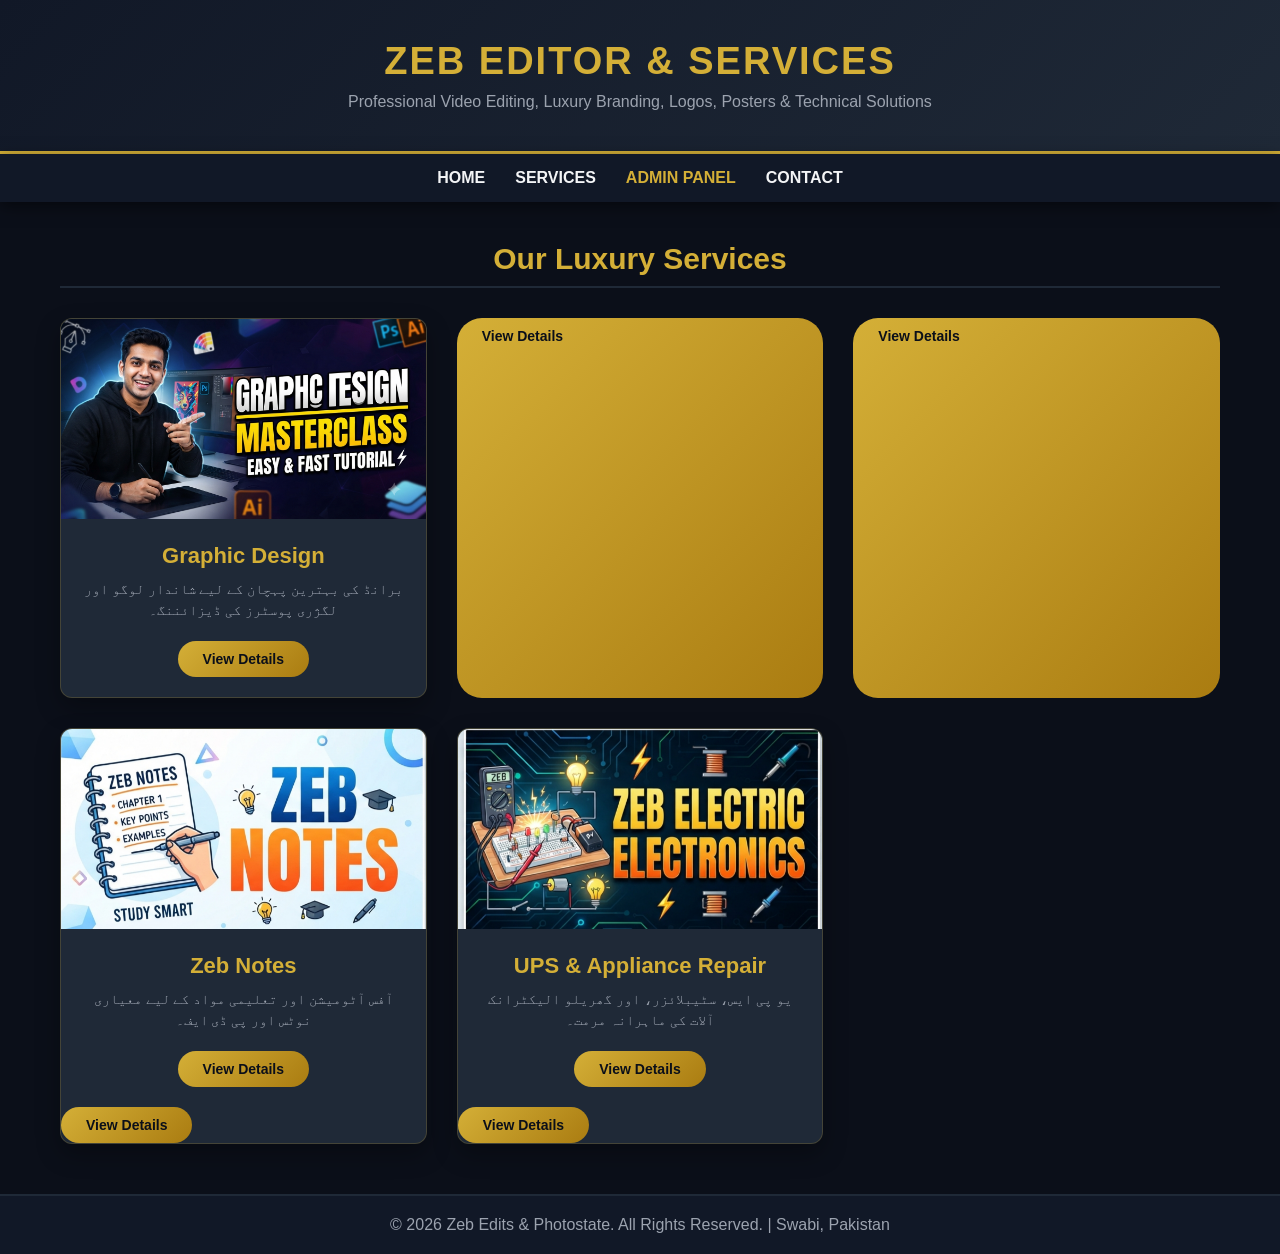
<file: index.html>
<!DOCTYPE html>
<html lang="ur" dir="ltr">
<head>
  <!-- ویب سائٹ کا فاو آئیکن (Favicon) -->
<link rel="icon" type="image/png" href="favicon.png">

    <meta charset="UTF-8">
    <meta name="viewport" content="width=device-width, initial-scale=1.0">
    <title>Zeb Editor & Services - Luxury Web</title>
    <style>
        * {
            margin: 0;
            padding: 0;
            box-sizing: border-box;
            font-family: 'Segoe UI', Tahoma, Geneva, Verdana, sans-serif;
        }
        body {
            background-color: #0b0f19;
            color: #f3f4f6;
        }
        /* Luxury Header */
        header {
            background: linear-gradient(135deg, #111827 0%, #1f2937 100%);
            padding: 40px 20px;
            text-align: center;
            border-bottom: 3px solid #d4af37; /* گولڈن بارڈر */
        }
        header h1 {
            font-size: 38px;
            color: #d4af37; /* لگژری گولڈ کلر */
            margin-bottom: 10px;
            text-transform: uppercase;
            letter-spacing: 2px;
        }
        header p {
            font-size: 16px;
            color: #9ca3af;
        }
        /* Navigation Bar */
        .nav-bar {
            background: #111827;
            padding: 15px;
            display: flex;
            justify-content: center;
            gap: 30px;
            box-shadow: 0px 4px 15px rgba(0, 0, 0, 0.5);
            position: sticky;
            top: 0;
            z-index: 1000;
        }
        .nav-bar a {
            color: #f3f4f6;
            text-decoration: none;
            font-size: 16px;
            font-weight: bold;
            transition: 0.3s;
            text-transform: uppercase;
        }
        .nav-bar a:hover {
            color: #d4af37;
        }
        /* Services Section */
        .container {
            max-width: 1200px;
            margin: 40px auto;
            padding: 0 20px;
        }
        .section-title {
            text-align: center;
            font-size: 30px;
            color: #d4af37;
            margin-bottom: 30px;
            border-bottom: 2px solid #1f2937;
            padding-bottom: 10px;
        }
        .services-grid {
            display: grid;
            grid-template-columns: repeat(auto-fit, minmax(280px, 1fr));
            gap: 30px;
        }
        .service-card {
            background: #1f2937;
            border-radius: 12px;
            overflow: hidden;
            box-shadow: 0 10px 25px rgba(0,0,0,0.3);
            border: 1px solid rgba(212, 175, 55, 0.2);
            transition: transform 0.3s ease, border-color 0.3s ease;
        }
        .service-card:hover {
            transform: translateY(-8px);
            border-color: #d4af37;
        }
        .service-card img {
            width: 100%;
            height: 200px;
            object-fit: cover;
        }
        .service-content {
            padding: 20px;
            text-align: center;
        }
        .service-content h3 {
            color: #d4af37;
            font-size: 22px;
            margin-bottom: 10px;
        }
        .service-content p {
            color: #9ca3af;
            font-size: 14px;
            margin-bottom: 20px;
            line-height: 1.5;
        }
        .btn-luxury {
            display: inline-block;
            background: linear-gradient(135deg, #d4af37 0%, #aa7c11 100%);
            color: #0b0f19;
            padding: 10px 25px;
            border-radius: 25px;
            text-decoration: none;
            font-weight: bold;
            font-size: 14px;
            transition: 0.3s;
        }
        .btn-luxury:hover {
            background: #f3f4f6;
            color: #111827;
        }
        /* Footer */
        footer {
            background: #111827;
            text-align: center;
            padding: 20px;
            color: #9ca3af;
            border-top: 2px solid #1f2937;
            margin-top: 50px;
        }
    </style>
</head>
<body>

    <header>
        <h1>Zeb Editor & Services</h1>
        <p>Professional Video Editing, Luxury Branding, Logos, Posters & Technical Solutions</p>
    </header>

    <div class="nav-bar">
        <a href="#home">Home</a>
        <a href="#services">Services</a>
        <a href="admin.html" target="_blank" style="color: #d4af37;">Admin Panel</a>
        <a href="#contact">Contact</a>
    </div>

    <div class="container" id="services">
        <h2 class="section-title">Our Luxury Services</h2>
        
        <div class="services-grid">
            <!-- کارڈ 1 -->
            <div class="service-card">
                <img src="graphic.jpg" alt="Graphic Design">
                <div class="service-content">
                    <h3>Graphic Design</h3>
                    <p>برانڈ کی بہترین پہچان کے لیے شاندار لوگو اور لگژری پوسٹرز کی ڈیزائننگ۔</p>
                    <a href="#contact" class="btn-luxury">View Details</a>
                </div>
            </div>
            <a href="graphic-detail.html" class="btn-luxury">View Details</a>
<!-- Zeb Notes کارڈ کا بٹن -->
<a href="notes-detail.html" class="btn-luxury">View Details</a>

            <!-- کارڈ 2 -->
            <div class="service-card">
                <img src="zeb-notes.jpg" alt="Zeb Notes">
                <div class="service-content">
                    <h3>Zeb Notes</h3>
                    <p>آفس آٹومیشن اور تعلیمی مواد کے لیے معیاری نوٹس اور پی ڈی ایف۔</p>
                    <a href="#contact" class="btn-luxury">View Details</a>
                </div>
                <a href="notes-detail.html" class="btn-luxury">View Details</a>
            </div>

            <!-- کارڈ 3 -->
            <div class="service-card">
                <img src="appliance-repair.jpg" alt="Repair Services">
                <div class="service-content">
                    <h3>UPS & Appliance Repair</h3>
                    <p>یو پی ایس، سٹیبلائزر، اور گھریلو الیکٹرانک آلات کی ماہرانہ مرمت۔</p>
                    <a href="#contact" class="btn-luxury">View Details</a>
                </div><a href="repair-detail.html" class="btn-luxury">View Details</a>
            </div>
        </div>
    </div>

    <footer>
        <p>&copy; 2026 Zeb Edits & Photostate. All Rights Reserved. | Swabi, Pakistan</p>
    </footer>

</body>
</html>
</file>
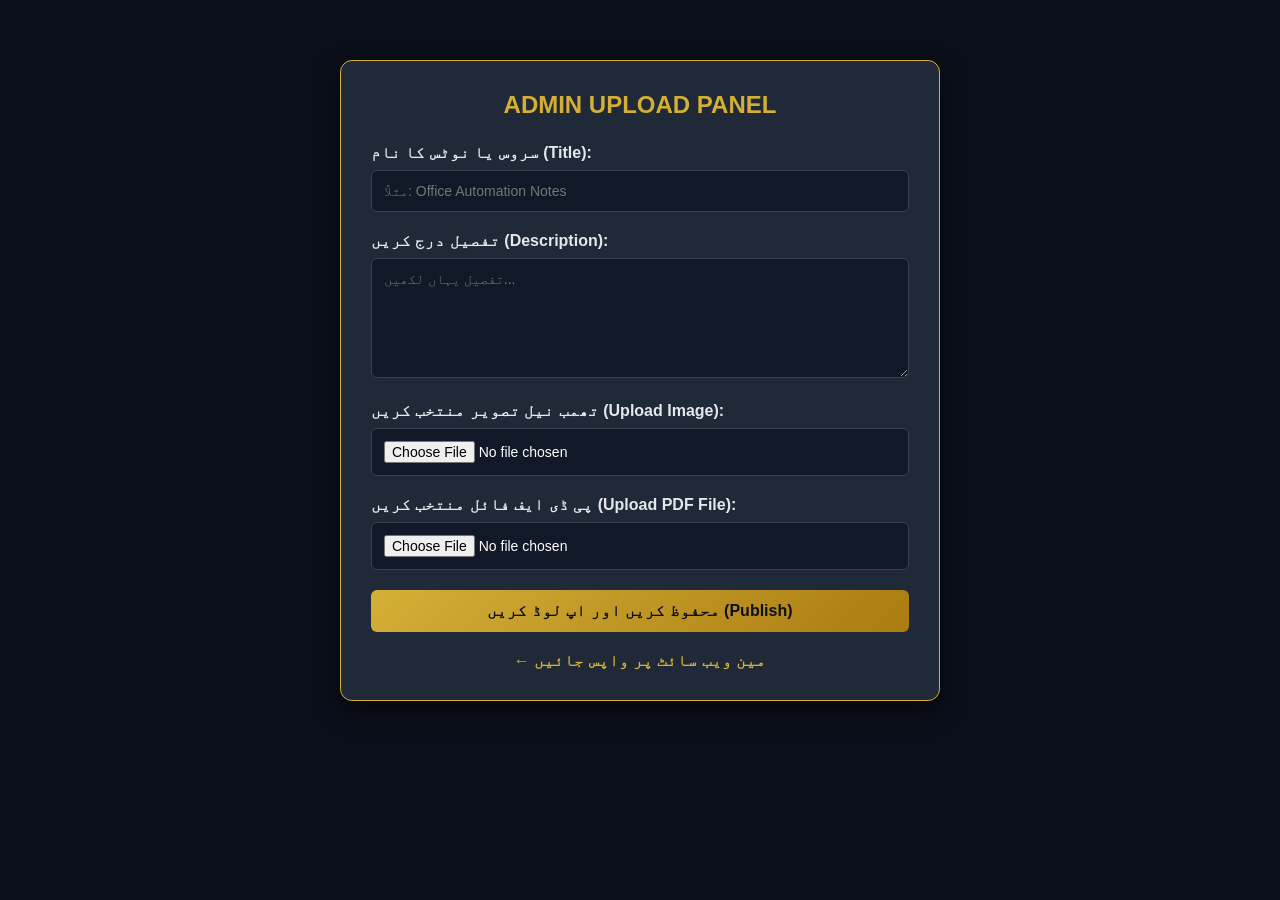
<file: admin.html>
<!DOCTYPE html>
<html lang="ur" dir="ltr">
<head>
  <!-- ویب سائٹ کا فاو آئیکن (Favicon) -->
<link rel="icon" type="image/png" href="favicon.png">

    <meta charset="UTF-8">
    <meta name="viewport" content="width=device-width, initial-scale=1.0">
    <title>Admin Panel - Upload Services & PDFs</title>
    <style>
        * {
            margin: 0;
            padding: 0;
            box-sizing: border-box;
            font-family: 'Segoe UI', Tahoma, Geneva, Verdana, sans-serif;
        }
        body {
            background-color: #0b0f19;
            color: #f3f4f6;
            padding: 20px;
        }
        .admin-container {
            max-width: 600px;
            margin: 40px auto;
            background: #1f2937;
            padding: 30px;
            border-radius: 12px;
            box-shadow: 0 10px 25px rgba(0,0,0,0.5);
            border: 1px solid #d4af37;
        }
        h2 {
            color: #d4af37;
            text-align: center;
            margin-bottom: 25px;
            text-transform: uppercase;
        }
        .form-group {
            margin-bottom: 20px;
        }
        label {
            display: block;
            margin-bottom: 8px;
            font-weight: bold;
            color: #e5e7eb;
        }
        input[type="text"], textarea, input[type="file"] {
            width: 100%;
            padding: 12px;
            background: #111827;
            border: 1px solid #374151;
            border-radius: 6px;
            color: white;
            font-size: 14px;
        }
        textarea {
            height: 120px;
            resize: vertical;
        }
        .btn-submit {
            width: 100%;
            background: linear-gradient(135deg, #d4af37 0%, #aa7c11 100%);
            color: #0b0f19;
            padding: 12px;
            border: none;
            border-radius: 6px;
            font-size: 16px;
            font-weight: bold;
            cursor: pointer;
            transition: 0.3s;
        }
        .btn-submit:hover {
            background: #f3f4f6;
            color: #111827;
        }
        .back-link {
            display: block;
            text-align: center;
            margin-top: 20px;
            color: #d4af37;
            text-decoration: none;
            font-weight: bold;
        }
        .back-link:hover {
            text-decoration: underline;
        }
    </style>
</head>
<body>

    <div class="admin-container">
        <h2>Admin Upload Panel</h2>
        <form>
            <div class="form-group">
                <label>سروس یا نوٹس کا نام (Title):</label>
                <input type="text" placeholder="مثلاً: Office Automation Notes">
            </div>

            <div class="form-group">
                <label>تفصیل درج کریں (Description):</label>
                <textarea placeholder="تفصیل یہاں لکھیں..."></textarea>
            </div>

            <div class="form-group">
                <label>تھمب نیل تصویر منتخب کریں (Upload Image):</label>
                <input type="file" accept="image/*">
            </div>

            <div class="form-group">
                <label>پی ڈی ایف فائل منتخب کریں (Upload PDF File):</label>
                <input type="file" accept=".pdf">
            </div>

            <button type="submit" class="btn-submit">محفوظ کریں اور اپ لوڈ کریں (Publish)</button>
        </form>

        <a href="index.html" class="back-link">← مین ویب سائٹ پر واپس جائیں</a>
    </div>

</body>
</html>
</file>
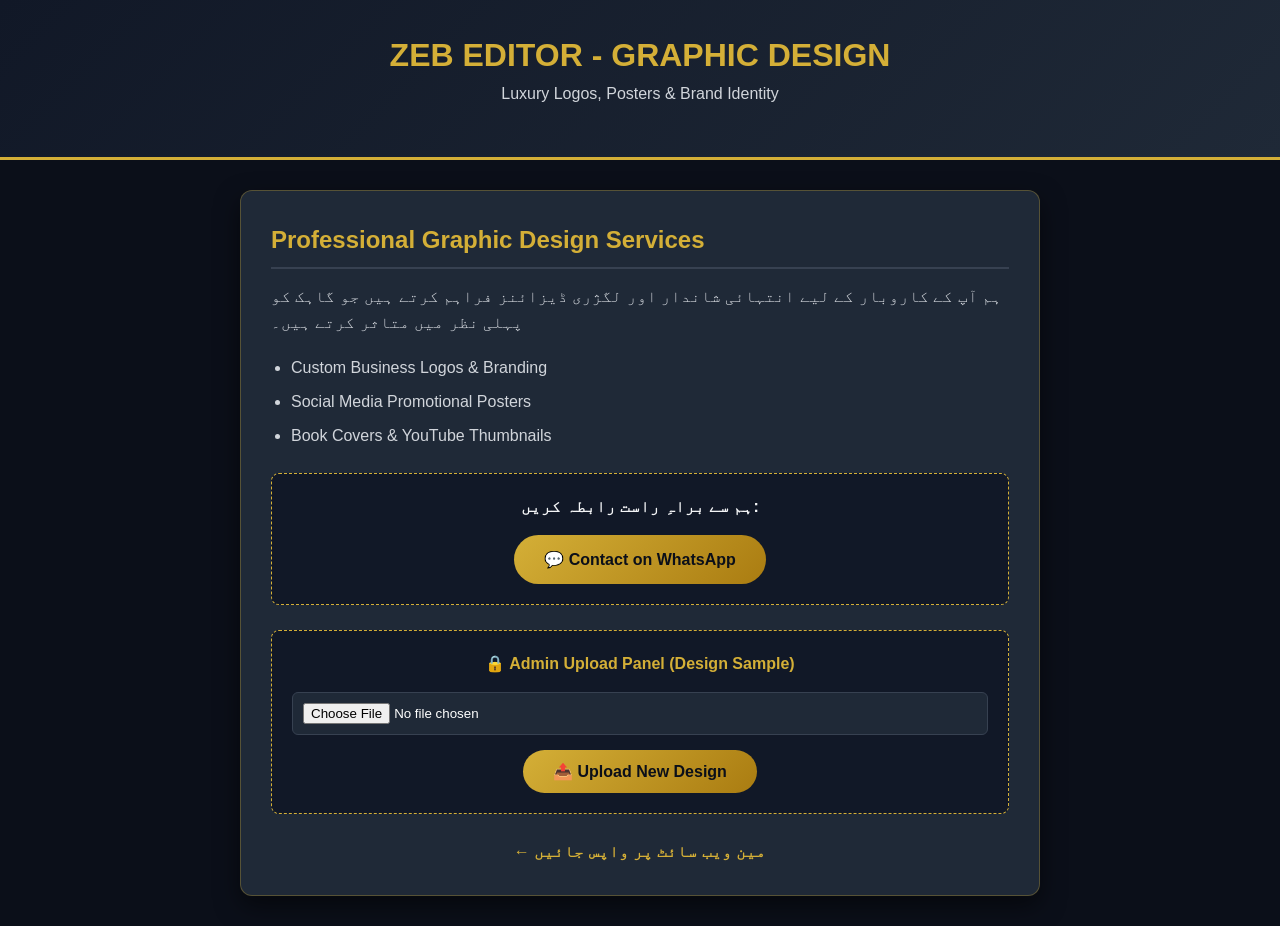
<file: graphic-detail.html>
<!DOCTYPE html>
<html lang="ur" dir="ltr">
<head>
    <meta charset="UTF-8">
    <meta name="viewport" content="width=device-width, initial-scale=1.0">
    <title>Zeb Editor - Graphic Design Services</title>
    <style>
        * { margin: 0; padding: 0; box-sizing: border-box; font-family: 'Segoe UI', Tahoma, Geneva, Verdana, sans-serif; }
        body { background-color: #0b0f19; color: #f3f4f6; line-height: 1.6; }
        header { background: linear-gradient(135deg, #111827 0%, #1f2937 100%); padding: 30px 20px; text-align: center; border-bottom: 3px solid #d4af37; }
        header h1 { color: #d4af37; font-size: 32px; text-transform: uppercase; }
        .content-container { max-width: 800px; margin: 30px auto; background: #1f2937; padding: 30px; border-radius: 12px; border: 1px solid rgba(212, 175, 55, 0.3); box-shadow: 0 10px 25px rgba(0,0,0,0.5); }
        h2 { color: #d4af37; margin-bottom: 15px; border-bottom: 2px solid #374151; padding-bottom: 8px; }
        p, ul { margin-bottom: 20px; color: #d1d5db; }
        ul { padding-left: 20px; } li { margin-bottom: 8px; }
        .download-box, .upload-box { text-align: center; margin-top: 25px; padding: 20px; background: #111827; border-radius: 8px; border: 1px dashed #d4af37; }
        .btn-download, .btn-upload { display: inline-block; background: linear-gradient(135deg, #d4af37 0%, #aa7c11 100%); color: #0b0f19; padding: 12px 30px; border-radius: 30px; text-decoration: none; font-weight: bold; font-size: 16px; transition: 0.3s; border: none; cursor: pointer; }
        .btn-download:hover, .btn-upload:hover { background: #f3f4f6; color: #111827; transform: scale(1.05); }
        input[type="file"] { background: #1f2937; color: #fff; padding: 10px; border-radius: 6px; border: 1px solid #374151; margin-bottom: 15px; width: 100%; }
        .back-link { display: block; text-align: center; margin-top: 25px; color: #d4af37; text-decoration: none; font-weight: bold; }
        .back-link:hover { text-decoration: underline; }
    </style>
</head>
<body>
    <header>
        <h1>Zeb Editor - Graphic Design</h1>
        <p>Luxury Logos, Posters & Brand Identity</p>
    </header>
    <div class="content-container">
        <h2>Professional Graphic Design Services</h2>
        <p>ہم آپ کے کاروبار کے لیے انتہائی شاندار اور لگژری ڈیزائنز فراہم کرتے ہیں جو گاہک کو پہلی نظر میں متاثر کرتے ہیں۔</p>
        <ul>
            <li>Custom Business Logos & Branding</li>
            <li>Social Media Promotional Posters</li>
            <li>Book Covers & YouTube Thumbnails</li>
        </ul>
        <div class="download-box">
            <p style="margin-bottom: 15px; color: #f3f4f6; font-weight: bold;">ہم سے براہِ راست رابطہ کریں:</p>
            <a href="https://wa.me/923275652?text=Hello,%20I%20need%20Graphic%20Design%20services." target="_blank" class="btn-download">💬 Contact on WhatsApp</a>
        </div>
        <div class="upload-box">
            <p style="margin-bottom: 15px; color: #d4af37; font-weight: bold;">🔒 Admin Upload Panel (Design Sample)</p>
            <input type="file" accept="image/*">
            <button class="btn-upload">📤 Upload New Design</button>
        </div>
        <a href="index.html" class="back-link">← مین ویب سائٹ پر واپس جائیں</a>
    </div>
</body>
</html>
</file>
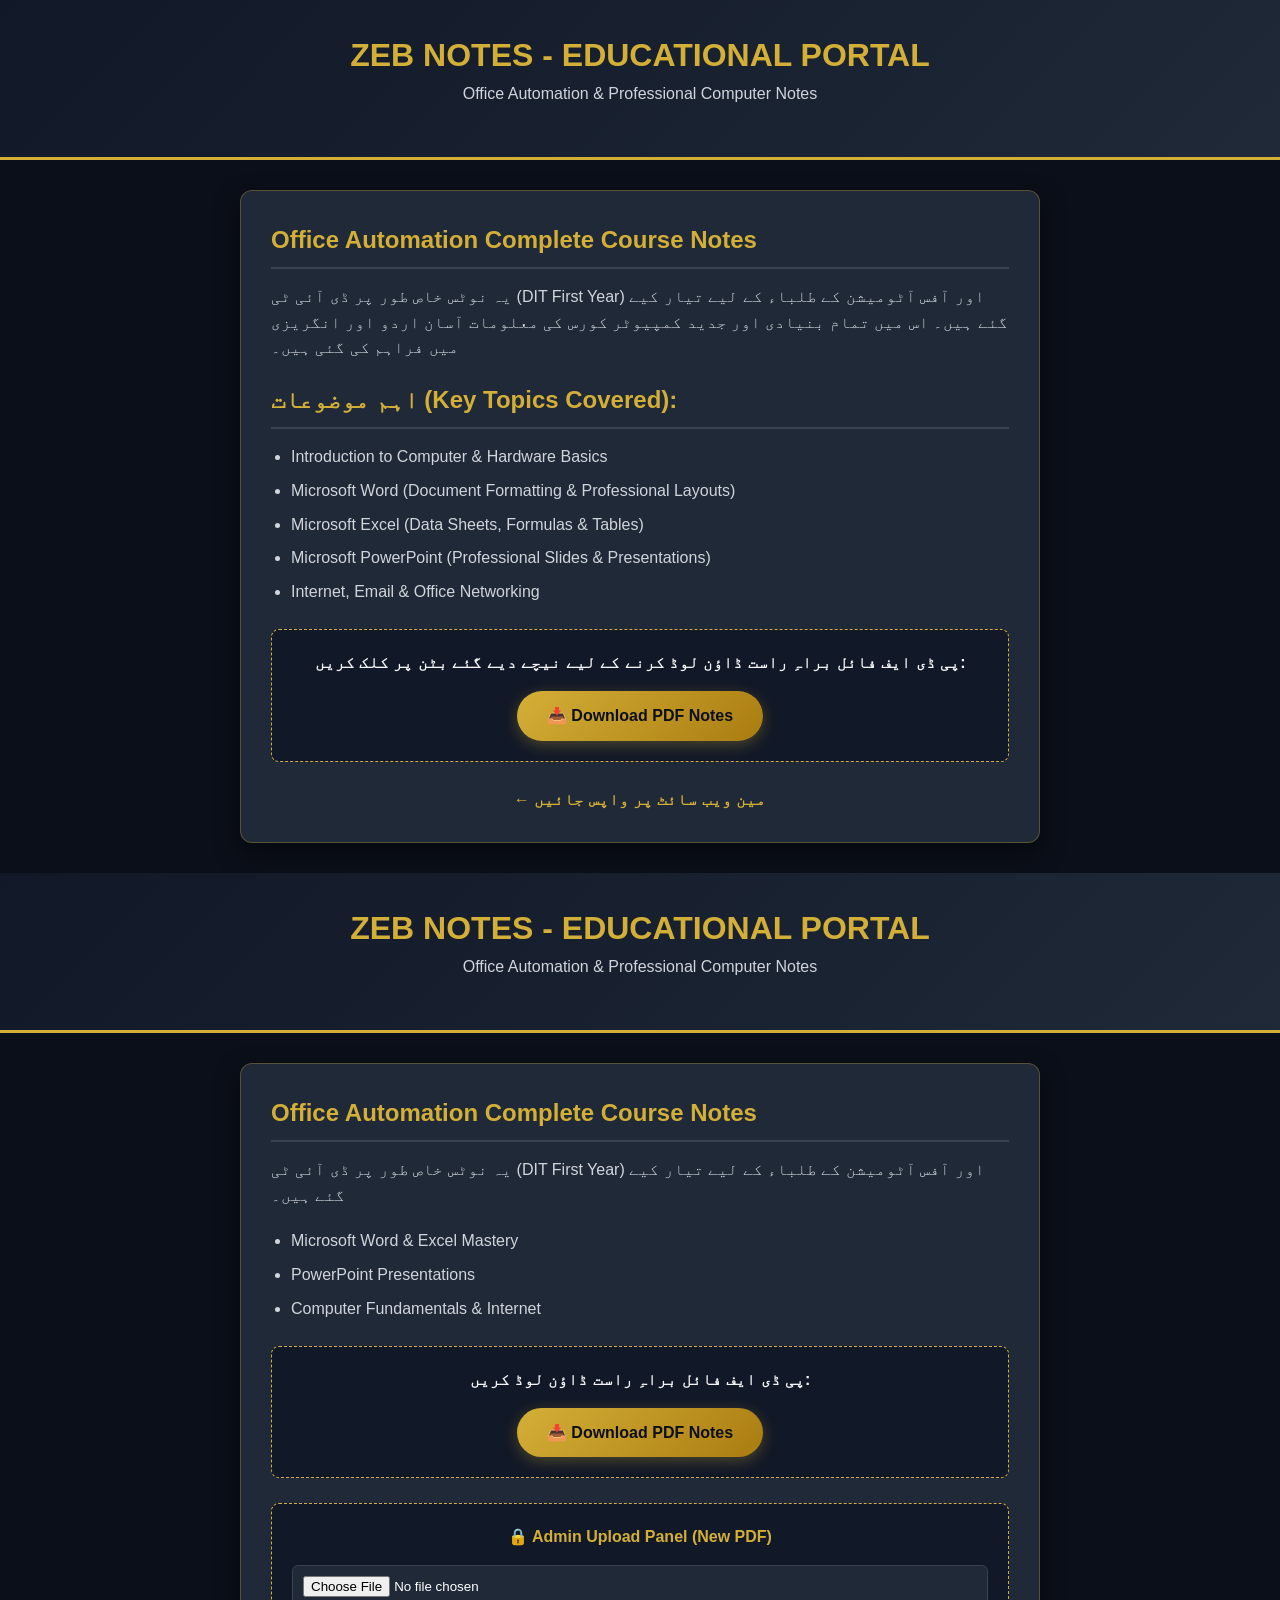
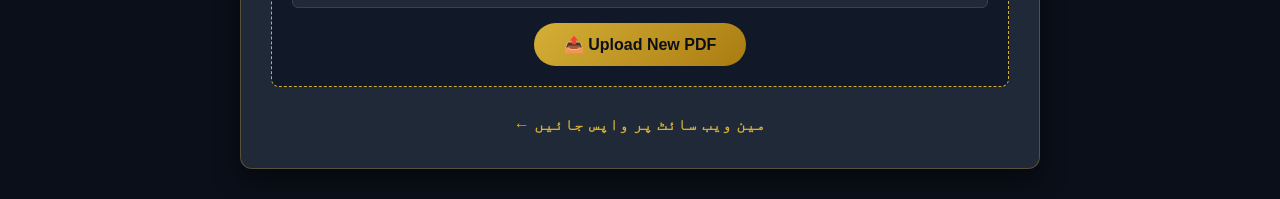
<file: Notes-detail.html>
<!DOCTYPE html>
<html lang="ur" dir="ltr">
<head>
    <meta charset="UTF-8">
    <meta name="viewport" content="width=device-width, initial-scale=1.0">
    <title>Zeb Notes - Office Automation & DIT Notes</title>
    <style>
        * {
            margin: 0;
            padding: 0;
            box-sizing: border-box;
            font-family: 'Segoe UI', Tahoma, Geneva, Verdana, sans-serif;
        }
        body {
            background-color: #0b0f19;
            color: #f3f4f6;
            line-height: 1.6;
        }
        header {
            background: linear-gradient(135deg, #111827 0%, #1f2937 100%);
            padding: 30px 20px;
            text-align: center;
            border-bottom: 3px solid #d4af37;
        }
        header h1 {
            color: #d4af37;
            font-size: 32px;
            text-transform: uppercase;
        }
        .content-container {
            max-width: 800px;
            margin: 30px auto;
            background: #1f2937;
            padding: 30px;
            border-radius: 12px;
            border: 1px solid rgba(212, 175, 55, 0.3);
            box-shadow: 0 10px 25px rgba(0,0,0,0.5);
        }
        h2 {
            color: #d4af37;
            margin-bottom: 15px;
            border-bottom: 2px solid #374151;
            padding-bottom: 8px;
        }
        p, ul {
            margin-bottom: 20px;
            color: #d1d5db;
        }
        ul {
            padding-left: 20px;
        }
        li {
            margin-bottom: 8px;
        }
        .download-box {
            text-align: center;
            margin-top: 30px;
            padding: 20px;
            background: #111827;
            border-radius: 8px;
            border: 1px dashed #d4af37;
        }
        .btn-download {
            display: inline-block;
            background: linear-gradient(135deg, #d4af37 0%, #aa7c11 100%);
            color: #0b0f19;
            padding: 12px 30px;
            border-radius: 30px;
            text-decoration: none;
            font-weight: bold;
            font-size: 16px;
            transition: 0.3s;
            box-shadow: 0 4px 15px rgba(212, 175, 55, 0.3);
        }
        .btn-download:hover {
            background: #f3f4f6;
            color: #111827;
            transform: scale(1.05);
        }
        .back-link {
            display: block;
            text-align: center;
            margin-top: 25px;
            color: #d4af37;
            text-decoration: none;
            font-weight: bold;
        }
        .back-link:hover {
            text-decoration: underline;
        }
    </style>
</head>
<body>

    <header>
        <h1>Zeb Notes - Educational Portal</h1>
        <p>Office Automation & Professional Computer Notes</p>
    </header>

    <div class="content-container">
        <h2>Office Automation Complete Course Notes</h2>
        <p>یہ نوٹس خاص طور پر ڈی آئی ٹی (DIT First Year) اور آفس آٹومیشن کے طلباء کے لیے تیار کیے گئے ہیں۔ اس میں تمام بنیادی اور جدید کمپیوٹر کورس کی معلومات آسان اردو اور انگریزی میں فراہم کی گئی ہیں۔</p>
        
        <h2>اہم موضوعات (Key Topics Covered):</h2>
        <ul>
            <li>Introduction to Computer & Hardware Basics</li>
            <li>Microsoft Word (Document Formatting & Professional Layouts)</li>
            <li>Microsoft Excel (Data Sheets, Formulas & Tables)</li>
            <li>Microsoft PowerPoint (Professional Slides & Presentations)</li>
            <li>Internet, Email & Office Networking</li>
        </ul>

        <div class="download-box">
            <p style="margin-bottom: 15px; color: #f3f4f6; font-weight: bold;">پی ڈی ایف فائل براہِ راست ڈاؤن لوڈ کرنے کے لیے نیچے دیے گئے بٹن پر کلک کریں:</p>
            <!-- یہاں اپنی اصل PDF فائل کا نام لکھیں (مثلاً office-automation.pdf) -->
            <a href="office-automation.pdf" download class="btn-download">📥 Download PDF Notes</a>
        </div>

        <a href="index.html" class="back-link">← مین ویب سائٹ پر واپس جائیں</a>
    </div>
<!DOCTYPE html>
<html lang="ur" dir="ltr">
<head>
    <meta charset="UTF-8">
    <meta name="viewport" content="width=device-width, initial-scale=1.0">
    <title>Zeb Notes - Office Automation & DIT Notes</title>
    <style>
        * { margin: 0; padding: 0; box-sizing: border-box; font-family: 'Segoe UI', Tahoma, Geneva, Verdana, sans-serif; }
        body { background-color: #0b0f19; color: #f3f4f6; line-height: 1.6; }
        header { background: linear-gradient(135deg, #111827 0%, #1f2937 100%); padding: 30px 20px; text-align: center; border-bottom: 3px solid #d4af37; }
        header h1 { color: #d4af37; font-size: 32px; text-transform: uppercase; }
        .content-container { max-width: 800px; margin: 30px auto; background: #1f2937; padding: 30px; border-radius: 12px; border: 1px solid rgba(212, 175, 55, 0.3); box-shadow: 0 10px 25px rgba(0,0,0,0.5); }
        h2 { color: #d4af37; margin-bottom: 15px; border-bottom: 2px solid #374151; padding-bottom: 8px; }
        p, ul { margin-bottom: 20px; color: #d1d5db; }
        ul { padding-left: 20px; } li { margin-bottom: 8px; }
        .download-box, .upload-box { text-align: center; margin-top: 25px; padding: 20px; background: #111827; border-radius: 8px; border: 1px dashed #d4af37; }
        .btn-download, .btn-upload { display: inline-block; background: linear-gradient(135deg, #d4af37 0%, #aa7c11 100%); color: #0b0f19; padding: 12px 30px; border-radius: 30px; text-decoration: none; font-weight: bold; font-size: 16px; transition: 0.3s; border: none; cursor: pointer; }
        .btn-download:hover, .btn-upload:hover { background: #f3f4f6; color: #111827; transform: scale(1.05); }
        input[type="file"] { background: #1f2937; color: #fff; padding: 10px; border-radius: 6px; border: 1px solid #374151; margin-bottom: 15px; width: 100%; }
        .back-link { display: block; text-align: center; margin-top: 25px; color: #d4af37; text-decoration: none; font-weight: bold; }
        .back-link:hover { text-decoration: underline; }
    </style>
</head>
<body>
    <header>
        <h1>Zeb Notes - Educational Portal</h1>
        <p>Office Automation & Professional Computer Notes</p>
    </header>
    <div class="content-container">
        <h2>Office Automation Complete Course Notes</h2>
        <p>یہ نوٹس خاص طور پر ڈی آئی ٹی (DIT First Year) اور آفس آٹومیشن کے طلباء کے لیے تیار کیے گئے ہیں۔</p>
        <ul>
            <li>Microsoft Word & Excel Mastery</li>
            <li>PowerPoint Presentations</li>
            <li>Computer Fundamentals & Internet</li>
        </ul>
        <div class="download-box">
            <p style="margin-bottom: 15px; color: #f3f4f6; font-weight: bold;">پی ڈی ایف فائل براہِ راست ڈاؤن لوڈ کریں:</p>
            <a href="office-automation.pdf" download class="btn-download">📥 Download PDF Notes</a>
        </div>
        <div class="upload-box">
            <p style="margin-bottom: 15px; color: #d4af37; font-weight: bold;">🔒 Admin Upload Panel (New PDF)</p>
            <input type="file" accept=".pdf">
            <button class="btn-upload">📤 Upload New PDF</button>
        </div>
        <a href="index.html" class="back-link">← مین ویب سائٹ پر واپس جائیں</a>
    </div>
</body>
</html>

</body>
</html>
</file>
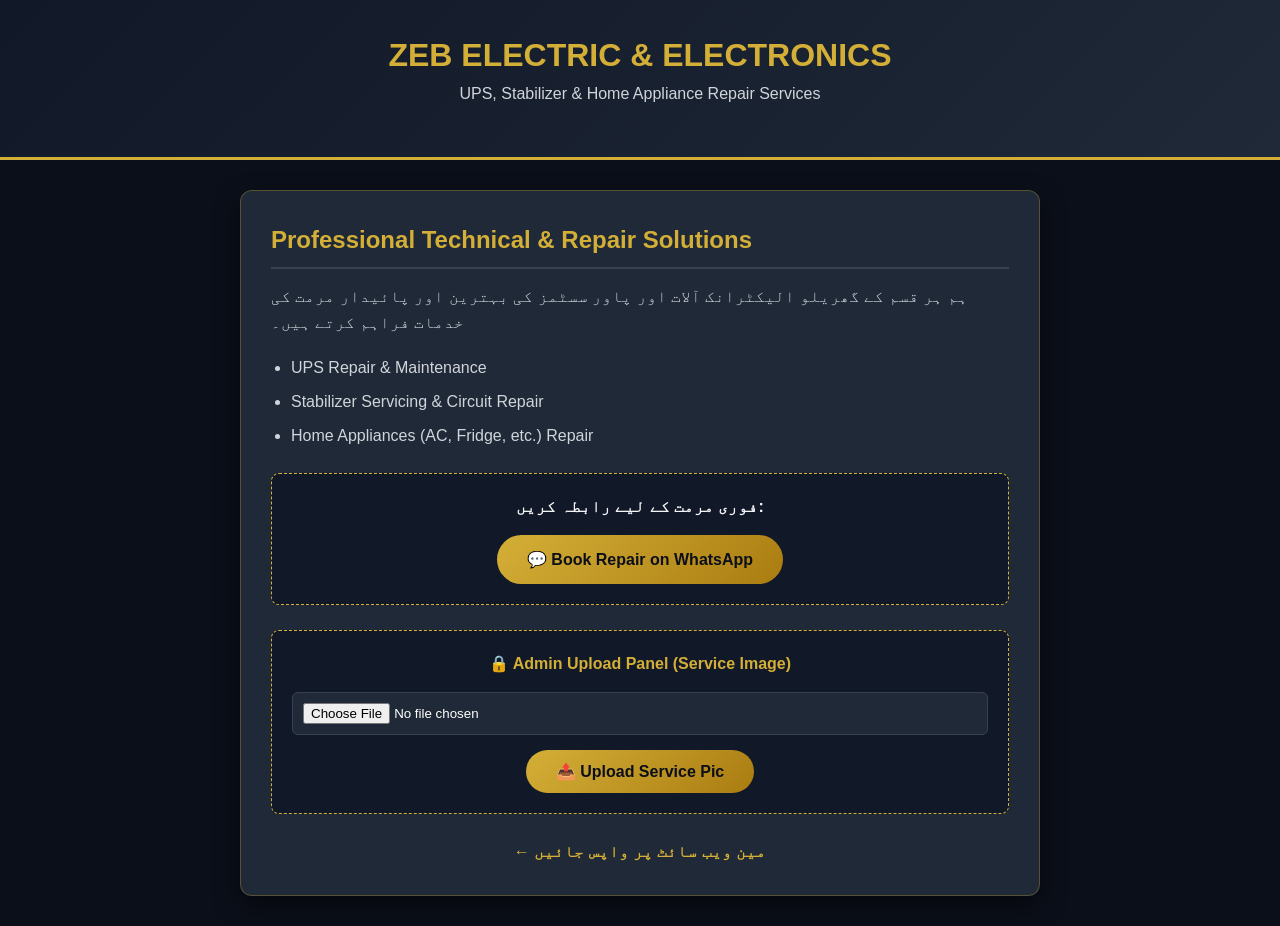
<file: repair-detail.html>
<!DOCTYPE html>
<html lang="ur" dir="ltr">
<head>
    <meta charset="UTF-8">
    <meta name="viewport" content="width=device-width, initial-scale=1.0">
    <title>Zeb Electric & Electronics - Repair Services</title>
    <style>
        * { margin: 0; padding: 0; box-sizing: border-box; font-family: 'Segoe UI', Tahoma, Geneva, Verdana, sans-serif; }
        body { background-color: #0b0f19; color: #f3f4f6; line-height: 1.6; }
        header { background: linear-gradient(135deg, #111827 0%, #1f2937 100%); padding: 30px 20px; text-align: center; border-bottom: 3px solid #d4af37; }
        header h1 { color: #d4af37; font-size: 32px; text-transform: uppercase; }
        .content-container { max-width: 800px; margin: 30px auto; background: #1f2937; padding: 30px; border-radius: 12px; border: 1px solid rgba(212, 175, 55, 0.3); box-shadow: 0 10px 25px rgba(0,0,0,0.5); }
        h2 { color: #d4af37; margin-bottom: 15px; border-bottom: 2px solid #374151; padding-bottom: 8px; }
        p, ul { margin-bottom: 20px; color: #d1d5db; }
        ul { padding-left: 20px; } li { margin-bottom: 8px; }
        .download-box, .upload-box { text-align: center; margin-top: 25px; padding: 20px; background: #111827; border-radius: 8px; border: 1px dashed #d4af37; }
        .btn-download, .btn-upload { display: inline-block; background: linear-gradient(135deg, #d4af37 0%, #aa7c11 100%); color: #0b0f19; padding: 12px 30px; border-radius: 30px; text-decoration: none; font-weight: bold; font-size: 16px; transition: 0.3s; border: none; cursor: pointer; }
        .btn-download:hover, .btn-upload:hover { background: #f3f4f6; color: #111827; transform: scale(1.05); }
        input[type="file"] { background: #1f2937; color: #fff; padding: 10px; border-radius: 6px; border: 1px solid #374151; margin-bottom: 15px; width: 100%; }
        .back-link { display: block; text-align: center; margin-top: 25px; color: #d4af37; text-decoration: none; font-weight: bold; }
        .back-link:hover { text-decoration: underline; }
    </style>
</head>
<body>
    <header>
        <h1>Zeb Electric & Electronics</h1>
        <p>UPS, Stabilizer & Home Appliance Repair Services</p>
    </header>
    <div class="content-container">
        <h2>Professional Technical & Repair Solutions</h2>
        <p>ہم ہر قسم کے گھریلو الیکٹرانک آلات اور پاور سسٹمز کی بہترین اور پائیدار مرمت کی خدمات فراہم کرتے ہیں۔</p>
        <ul>
            <li>UPS Repair & Maintenance</li>
            <li>Stabilizer Servicing & Circuit Repair</li>
            <li>Home Appliances (AC, Fridge, etc.) Repair</li>
        </ul>
        <div class="download-box">
            <p style="margin-bottom: 15px; color: #f3f4f6; font-weight: bold;">فوری مرمت کے لیے رابطہ کریں:</p>
            <a href="https://wa.me/923275652?text=Hello,%20I%20need%20UPS%20or%20Appliance%20Repair%20service." target="_blank" class="btn-download">💬 Book Repair on WhatsApp</a>
        </div>
        <div class="upload-box">
            <p style="margin-bottom: 15px; color: #d4af37; font-weight: bold;">🔒 Admin Upload Panel (Service Image)</p>
            <input type="file" accept="image/*">
            <button class="btn-upload">📤 Upload Service Pic</button>
        </div>
        <a href="index.html" class="back-link">← مین ویب سائٹ پر واپس جائیں</a>
    </div>
</body>
</html>
</file>
